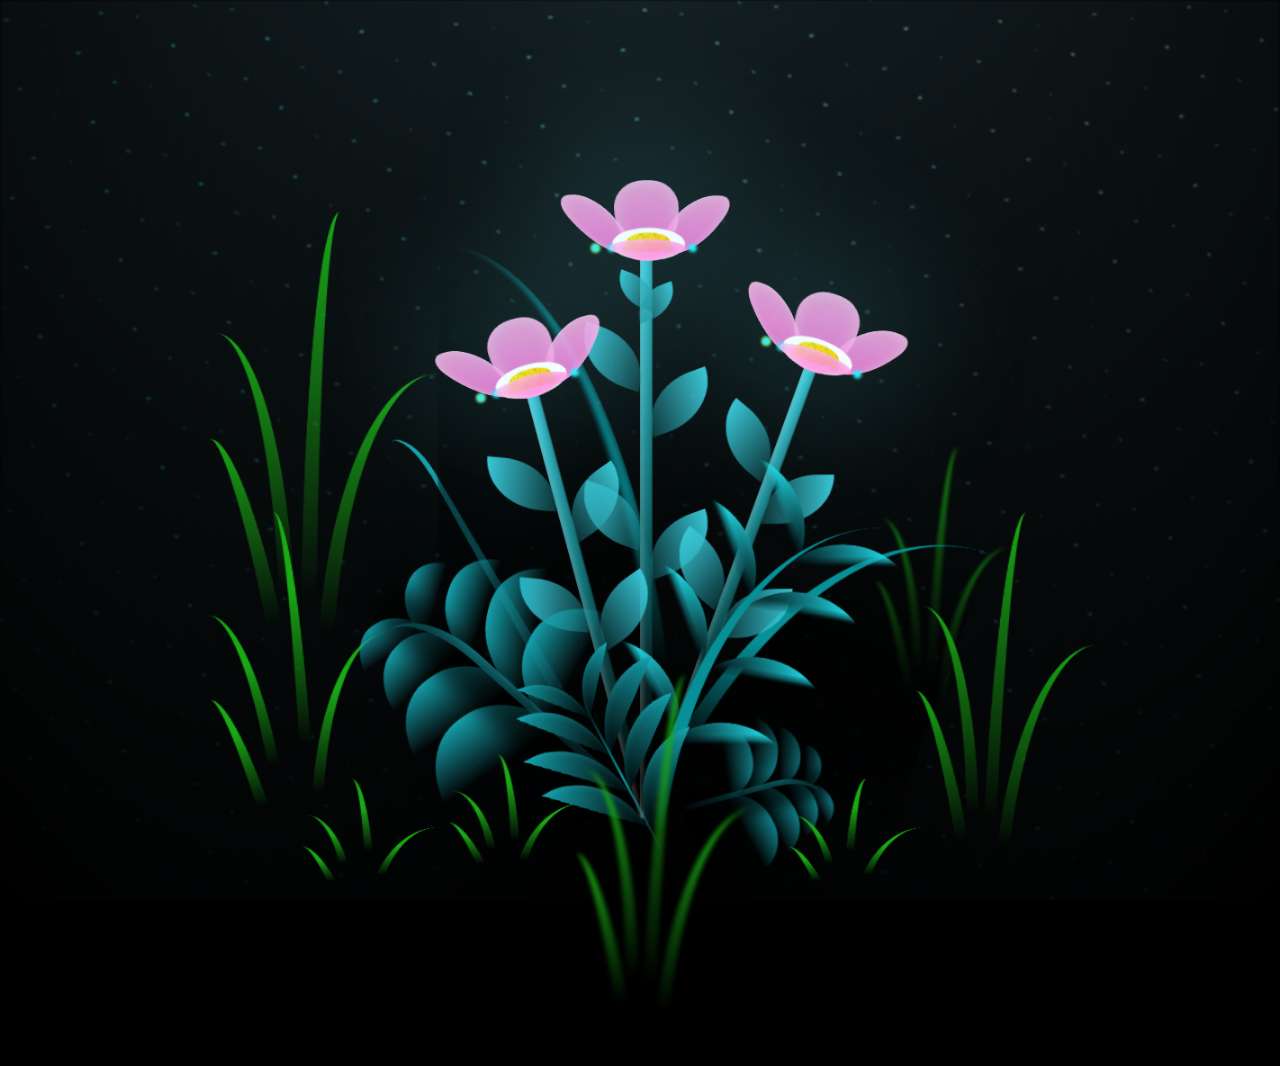
<file: main/index.html>
<!DOCTYPE html>
<html lang="en">

<head>
  <meta charset="UTF-8">
  <meta http-equiv="X-UA-Compatible" content="IE=edge">
  <meta name="viewport" content="width=device-width, initial-scale=1.0">
  <link rel="stylesheet" href="style.css">
  <title>Blossoming Flowers at Magical Night</title>
</head>

<body class="not-loaded">
  <div class="night"></div>
  <div class="flowers">
    <div class="flower flower--1">
      <div class="flower__leafs flower__leafs--1">
        <div class="flower__leaf flower__leaf--1"></div>
        <div class="flower__leaf flower__leaf--2"></div>
        <div class="flower__leaf flower__leaf--3"></div>
        <div class="flower__leaf flower__leaf--4"></div>
        <div class="flower__white-circle"></div>

        <div class="flower__light flower__light--1"></div>
        <div class="flower__light flower__light--2"></div>
        <div class="flower__light flower__light--3"></div>
        <div class="flower__light flower__light--4"></div>
        <div class="flower__light flower__light--5"></div>
        <div class="flower__light flower__light--6"></div>
        <div class="flower__light flower__light--7"></div>
        <div class="flower__light flower__light--8"></div>

      </div>
      <div class="flower__line">
        <div class="flower__line__leaf flower__line__leaf--1"></div>
        <div class="flower__line__leaf flower__line__leaf--2"></div>
        <div class="flower__line__leaf flower__line__leaf--3"></div>
        <div class="flower__line__leaf flower__line__leaf--4"></div>
        <div class="flower__line__leaf flower__line__leaf--5"></div>
        <div class="flower__line__leaf flower__line__leaf--6"></div>
      </div>
    </div>

    <div class="flower flower--2">
      <div class="flower__leafs flower__leafs--2">
        <div class="flower__leaf flower__leaf--1"></div>
        <div class="flower__leaf flower__leaf--2"></div>
        <div class="flower__leaf flower__leaf--3"></div>
        <div class="flower__leaf flower__leaf--4"></div>
        <div class="flower__white-circle"></div>

        <div class="flower__light flower__light--1"></div>
        <div class="flower__light flower__light--2"></div>
        <div class="flower__light flower__light--3"></div>
        <div class="flower__light flower__light--4"></div>
        <div class="flower__light flower__light--5"></div>
        <div class="flower__light flower__light--6"></div>
        <div class="flower__light flower__light--7"></div>
        <div class="flower__light flower__light--8"></div>

      </div>
      <div class="flower__line">
        <div class="flower__line__leaf flower__line__leaf--1"></div>
        <div class="flower__line__leaf flower__line__leaf--2"></div>
        <div class="flower__line__leaf flower__line__leaf--3"></div>
        <div class="flower__line__leaf flower__line__leaf--4"></div>
      </div>
    </div>

    <div class="flower flower--3">
      <div class="flower__leafs flower__leafs--3">
        <div class="flower__leaf flower__leaf--1"></div>
        <div class="flower__leaf flower__leaf--2"></div>
        <div class="flower__leaf flower__leaf--3"></div>
        <div class="flower__leaf flower__leaf--4"></div>
        <div class="flower__white-circle"></div>

        <div class="flower__light flower__light--1"></div>
        <div class="flower__light flower__light--2"></div>
        <div class="flower__light flower__light--3"></div>
        <div class="flower__light flower__light--4"></div>
        <div class="flower__light flower__light--5"></div>
        <div class="flower__light flower__light--6"></div>
        <div class="flower__light flower__light--7"></div>
        <div class="flower__light flower__light--8"></div>

      </div>
      <div class="flower__line">
        <div class="flower__line__leaf flower__line__leaf--1"></div>
        <div class="flower__line__leaf flower__line__leaf--2"></div>
        <div class="flower__line__leaf flower__line__leaf--3"></div>
        <div class="flower__line__leaf flower__line__leaf--4"></div>
      </div>
    </div>

    <div class="grow-ans" style="--d:1.2s">
      <div class="flower__g-long">
        <div class="flower__g-long__top"></div>
        <div class="flower__g-long__bottom"></div>
      </div>
    </div>

    <div class="growing-grass">
      <div class="flower__grass flower__grass--1">
        <div class="flower__grass--top"></div>
        <div class="flower__grass--bottom"></div>
        <div class="flower__grass__leaf flower__grass__leaf--1"></div>
        <div class="flower__grass__leaf flower__grass__leaf--2"></div>
        <div class="flower__grass__leaf flower__grass__leaf--3"></div>
        <div class="flower__grass__leaf flower__grass__leaf--4"></div>
        <div class="flower__grass__leaf flower__grass__leaf--5"></div>
        <div class="flower__grass__leaf flower__grass__leaf--6"></div>
        <div class="flower__grass__leaf flower__grass__leaf--7"></div>
        <div class="flower__grass__leaf flower__grass__leaf--8"></div>
        <div class="flower__grass__overlay"></div>
      </div>
    </div>

    <div class="growing-grass">
      <div class="flower__grass flower__grass--2">
        <div class="flower__grass--top"></div>
        <div class="flower__grass--bottom"></div>
        <div class="flower__grass__leaf flower__grass__leaf--1"></div>
        <div class="flower__grass__leaf flower__grass__leaf--2"></div>
        <div class="flower__grass__leaf flower__grass__leaf--3"></div>
        <div class="flower__grass__leaf flower__grass__leaf--4"></div>
        <div class="flower__grass__leaf flower__grass__leaf--5"></div>
        <div class="flower__grass__leaf flower__grass__leaf--6"></div>
        <div class="flower__grass__leaf flower__grass__leaf--7"></div>
        <div class="flower__grass__leaf flower__grass__leaf--8"></div>
        <div class="flower__grass__overlay"></div>
      </div>
    </div>

    <div class="grow-ans" style="--d:2.4s">
      <div class="flower__g-right flower__g-right--1">
        <div class="leaf"></div>
      </div>
    </div>

    <div class="grow-ans" style="--d:2.8s">
      <div class="flower__g-right flower__g-right--2">
        <div class="leaf"></div>
      </div>
    </div>

    <div class="grow-ans" style="--d:2.8s">
      <div class="flower__g-front">
        <div class="flower__g-front__leaf-wrapper flower__g-front__leaf-wrapper--1">
          <div class="flower__g-front__leaf"></div>
        </div>
        <div class="flower__g-front__leaf-wrapper flower__g-front__leaf-wrapper--2">
          <div class="flower__g-front__leaf"></div>
        </div>
        <div class="flower__g-front__leaf-wrapper flower__g-front__leaf-wrapper--3">
          <div class="flower__g-front__leaf"></div>
        </div>
        <div class="flower__g-front__leaf-wrapper flower__g-front__leaf-wrapper--4">
          <div class="flower__g-front__leaf"></div>
        </div>
        <div class="flower__g-front__leaf-wrapper flower__g-front__leaf-wrapper--5">
          <div class="flower__g-front__leaf"></div>
        </div>
        <div class="flower__g-front__leaf-wrapper flower__g-front__leaf-wrapper--6">
          <div class="flower__g-front__leaf"></div>
        </div>
        <div class="flower__g-front__leaf-wrapper flower__g-front__leaf-wrapper--7">
          <div class="flower__g-front__leaf"></div>
        </div>
        <div class="flower__g-front__leaf-wrapper flower__g-front__leaf-wrapper--8">
          <div class="flower__g-front__leaf"></div>
        </div>
        <div class="flower__g-front__line"></div>
      </div>
    </div>

    <div class="grow-ans" style="--d:3.2s">
      <div class="flower__g-fr">
        <div class="leaf"></div>
        <div class="flower__g-fr__leaf flower__g-fr__leaf--1"></div>
        <div class="flower__g-fr__leaf flower__g-fr__leaf--2"></div>
        <div class="flower__g-fr__leaf flower__g-fr__leaf--3"></div>
        <div class="flower__g-fr__leaf flower__g-fr__leaf--4"></div>
        <div class="flower__g-fr__leaf flower__g-fr__leaf--5"></div>
        <div class="flower__g-fr__leaf flower__g-fr__leaf--6"></div>
        <div class="flower__g-fr__leaf flower__g-fr__leaf--7"></div>
        <div class="flower__g-fr__leaf flower__g-fr__leaf--8"></div>
      </div>
    </div>

    <div class="long-g long-g--0">
      <div class="grow-ans" style="--d:3s">
        <div class="leaf leaf--0"></div>
      </div>
      <div class="grow-ans" style="--d:2.2s">
        <div class="leaf leaf--1"></div>
      </div>
      <div class="grow-ans" style="--d:3.4s">
        <div class="leaf leaf--2"></div>
      </div>
      <div class="grow-ans" style="--d:3.6s">
        <div class="leaf leaf--3"></div>
      </div>
    </div>

    <div class="long-g long-g--1">
      <div class="grow-ans" style="--d:3.6s">
        <div class="leaf leaf--0"></div>
      </div>
      <div class="grow-ans" style="--d:3.8s">
        <div class="leaf leaf--1"></div>
      </div>
      <div class="grow-ans" style="--d:4s">
        <div class="leaf leaf--2"></div>
      </div>
      <div class="grow-ans" style="--d:4.2s">
        <div class="leaf leaf--3"></div>
      </div>
    </div>

    <div class="long-g long-g--2">
      <div class="grow-ans" style="--d:4s">
        <div class="leaf leaf--0"></div>
      </div>
      <div class="grow-ans" style="--d:4.2s">
        <div class="leaf leaf--1"></div>
      </div>
      <div class="grow-ans" style="--d:4.4s">
        <div class="leaf leaf--2"></div>
      </div>
      <div class="grow-ans" style="--d:4.6s">
        <div class="leaf leaf--3"></div>
      </div>
    </div>

    <div class="long-g long-g--3">
      <div class="grow-ans" style="--d:4s">
        <div class="leaf leaf--0"></div>
      </div>
      <div class="grow-ans" style="--d:4.2s">
        <div class="leaf leaf--1"></div>
      </div>
      <div class="grow-ans" style="--d:3s">
        <div class="leaf leaf--2"></div>
      </div>
      <div class="grow-ans" style="--d:3.6s">
        <div class="leaf leaf--3"></div>
      </div>
    </div>

    <div class="long-g long-g--4">
      <div class="grow-ans" style="--d:4s">
        <div class="leaf leaf--0"></div>
      </div>
      <div class="grow-ans" style="--d:4.2s">
        <div class="leaf leaf--1"></div>
      </div>
      <div class="grow-ans" style="--d:3s">
        <div class="leaf leaf--2"></div>
      </div>
      <div class="grow-ans" style="--d:3.6s">
        <div class="leaf leaf--3"></div>
      </div>
    </div>

    <div class="long-g long-g--5">
      <div class="grow-ans" style="--d:4s">
        <div class="leaf leaf--0"></div>
      </div>
      <div class="grow-ans" style="--d:4.2s">
        <div class="leaf leaf--1"></div>
      </div>
      <div class="grow-ans" style="--d:3s">
        <div class="leaf leaf--2"></div>
      </div>
      <div class="grow-ans" style="--d:3.6s">
        <div class="leaf leaf--3"></div>
      </div>
    </div>

    <div class="long-g long-g--6">
      <div class="grow-ans" style="--d:4.2s">
        <div class="leaf leaf--0"></div>
      </div>
      <div class="grow-ans" style="--d:4.4s">
        <div class="leaf leaf--1"></div>
      </div>
      <div class="grow-ans" style="--d:4.6s">
        <div class="leaf leaf--2"></div>
      </div>
      <div class="grow-ans" style="--d:4.8s">
        <div class="leaf leaf--3"></div>
      </div>
    </div>

    <div class="long-g long-g--7">
      <div class="grow-ans" style="--d:3s">
        <div class="leaf leaf--0"></div>
      </div>
      <div class="grow-ans" style="--d:3.2s">
        <div class="leaf leaf--1"></div>
      </div>
      <div class="grow-ans" style="--d:3.5s">
        <div class="leaf leaf--2"></div>
      </div>
      <div class="grow-ans" style="--d:3.6s">
        <div class="leaf leaf--3"></div>
      </div>
    </div>
  </div>
</body>

</html>
<script src="main.js"></script>
</file>
<file: main/style.css>
*,
*::after,
*::before {
  padding: 0;
  margin: 0;
  box-sizing: border-box;
}

:root {
  --dark-color: #000;
}

body {
  display: flex;
  align-items: flex-end;
  justify-content: center;
  min-height: 100vh;
  background-color: var(--dark-color);
  overflow: hidden;
  perspective: 1000px;
}

.night {
  position: fixed;
  left: 50%;
  top: 0;
  transform: translateX(-50%);
  width: 100%;
  height: 100%;
  filter: blur(0.1vmin);
  background-image: radial-gradient(ellipse at top, transparent 0%, var(--dark-color)), radial-gradient(ellipse at bottom, var(--dark-color), rgba(145, 233, 255, 0.2)), repeating-linear-gradient(220deg, rgb(0, 0, 0) 0px, rgb(0, 0, 0) 19px, transparent 19px, transparent 22px), repeating-linear-gradient(189deg, rgb(0, 0, 0) 0px, rgb(0, 0, 0) 19px, transparent 19px, transparent 22px), repeating-linear-gradient(148deg, rgb(0, 0, 0) 0px, rgb(0, 0, 0) 19px, transparent 19px, transparent 22px), linear-gradient(90deg, rgb(0, 255, 250), rgb(240, 240, 240));
}

.flowers {
  position: relative;
  transform: scale(0.9);
}

.flower {
  position: absolute;
  bottom: 10vmin;
  transform-origin: bottom center;
  z-index: 10;
  --fl-speed: 0.8s;
}
.flower--1 {
  animation: moving-flower-1 4s linear infinite;
}
.flower--1 .flower__line {
  height: 70vmin;
  animation-delay: 0.3s;
}
.flower--1 .flower__line__leaf--1 {
  animation: blooming-leaf-right var(--fl-speed) 1.6s backwards;
}
.flower--1 .flower__line__leaf--2 {
  animation: blooming-leaf-right var(--fl-speed) 1.4s backwards;
}
.flower--1 .flower__line__leaf--3 {
  animation: blooming-leaf-left var(--fl-speed) 1.2s backwards;
}
.flower--1 .flower__line__leaf--4 {
  animation: blooming-leaf-left var(--fl-speed) 1s backwards;
}
.flower--1 .flower__line__leaf--5 {
  animation: blooming-leaf-right var(--fl-speed) 1.8s backwards;
}
.flower--1 .flower__line__leaf--6 {
  animation: blooming-leaf-left var(--fl-speed) 2s backwards;
}
.flower--2 {
  left: 50%;
  transform: rotate(20deg);
  animation: moving-flower-2 4s linear infinite;
}
.flower--2 .flower__line {
  height: 60vmin;
  animation-delay: 0.6s;
}
.flower--2 .flower__line__leaf--1 {
  animation: blooming-leaf-right var(--fl-speed) 1.9s backwards;
}
.flower--2 .flower__line__leaf--2 {
  animation: blooming-leaf-right var(--fl-speed) 1.7s backwards;
}
.flower--2 .flower__line__leaf--3 {
  animation: blooming-leaf-left var(--fl-speed) 1.5s backwards;
}
.flower--2 .flower__line__leaf--4 {
  animation: blooming-leaf-left var(--fl-speed) 1.3s backwards;
}
.flower--3 {
  left: 50%;
  transform: rotate(-15deg);
  animation: moving-flower-3 4s linear infinite;
}
.flower--3 .flower__line {
  animation-delay: 0.9s;
}
.flower--3 .flower__line__leaf--1 {
  animation: blooming-leaf-right var(--fl-speed) 2.5s backwards;
}
.flower--3 .flower__line__leaf--2 {
  animation: blooming-leaf-right var(--fl-speed) 2.3s backwards;
}
.flower--3 .flower__line__leaf--3 {
  animation: blooming-leaf-left var(--fl-speed) 2.1s backwards;
}
.flower--3 .flower__line__leaf--4 {
  animation: blooming-leaf-left var(--fl-speed) 1.9s backwards;
}
.flower__leafs {
  position: relative;
  animation: blooming-flower 2s backwards;
}
.flower__leafs--1 {
  animation-delay: 1.1s;
}
.flower__leafs--2 {
  animation-delay: 1.4s;
}
.flower__leafs--3 {
  animation-delay: 1.7s;
}
.flower__leafs::after {
  content: "";
  position: absolute;
  left: 0;
  top: 0;
  transform: translate(-50%, -100%);
  width: 8vmin;
  height: 8vmin;
  background-color: #6bf0ff;
  filter: blur(10vmin);
}
.flower__leaf {
  position: absolute;
  bottom: 0;
  left: 50%;
  width: 8vmin;
  height: 11vmin;
  border-radius: 51% 49% 47% 53%/44% 45% 55% 69%;
  background-color: #a7ffee;
  background-image: linear-gradient(to top, #ff78dd, #faace6);
  transform-origin: bottom center;
  opacity: 0.9;
  box-shadow: inset 0 0 2vmin rgba(255, 255, 255, 0.5);
}
.flower__leaf--1 {
  transform: translate(-10%, 1%) rotateY(40deg) rotateX(-50deg);
}
.flower__leaf--2 {
  transform: translate(-50%, -4%) rotateX(40deg);
}
.flower__leaf--3 {
  transform: translate(-90%, 0%) rotateY(45deg) rotateX(50deg);
}
.flower__leaf--4 {
  width: 8vmin;
  height: 8vmin;
  transform-origin: bottom left;
  border-radius: 4vmin 10vmin 4vmin 4vmin;
  transform: translate(0%, 18%) rotateX(70deg) rotate(-43deg);
  background-image: linear-gradient(to top, #ff78dd, #faace6);
  z-index: 1;
  opacity: 0.8;
}
.flower__white-circle {
  position: absolute;
  left: -3.5vmin;
  top: -3vmin;
  width: 9vmin;
  height: 4vmin;
  border-radius: 50%;
  background-color: #fff;
}
.flower__white-circle::after {
  content: "";
  position: absolute;
  left: 50%;
  top: 45%;
  transform: translate(-50%, -50%);
  width: 60%;
  height: 60%;
  border-radius: inherit;
  background-image: repeating-linear-gradient(135deg, rgba(0, 0, 0, 0.03) 0px, rgba(0, 0, 0, 0.03) 1px, transparent 1px, transparent 12px), repeating-linear-gradient(45deg, rgba(0, 0, 0, 0.03) 0px, rgba(0, 0, 0, 0.03) 1px, transparent 1px, transparent 12px), repeating-linear-gradient(67.5deg, rgba(0, 0, 0, 0.03) 0px, rgba(0, 0, 0, 0.03) 1px, transparent 1px, transparent 12px), repeating-linear-gradient(135deg, rgba(0, 0, 0, 0.03) 0px, rgba(0, 0, 0, 0.03) 1px, transparent 1px, transparent 12px), repeating-linear-gradient(45deg, rgba(0, 0, 0, 0.03) 0px, rgba(0, 0, 0, 0.03) 1px, transparent 1px, transparent 12px), repeating-linear-gradient(112.5deg, rgba(0, 0, 0, 0.03) 0px, rgba(0, 0, 0, 0.03) 1px, transparent 1px, transparent 12px), repeating-linear-gradient(112.5deg, rgba(0, 0, 0, 0.03) 0px, rgba(0, 0, 0, 0.03) 1px, transparent 1px, transparent 12px), repeating-linear-gradient(45deg, rgba(0, 0, 0, 0.03) 0px, rgba(0, 0, 0, 0.03) 1px, transparent 1px, transparent 12px), repeating-linear-gradient(22.5deg, rgba(0, 0, 0, 0.03) 0px, rgba(0, 0, 0, 0.03) 1px, transparent 1px, transparent 12px), repeating-linear-gradient(45deg, rgba(0, 0, 0, 0.03) 0px, rgba(0, 0, 0, 0.03) 1px, transparent 1px, transparent 12px), repeating-linear-gradient(22.5deg, rgba(0, 0, 0, 0.03) 0px, rgba(0, 0, 0, 0.03) 1px, transparent 1px, transparent 12px), repeating-linear-gradient(135deg, rgba(0, 0, 0, 0.03) 0px, rgba(0, 0, 0, 0.03) 1px, transparent 1px, transparent 12px), repeating-linear-gradient(157.5deg, rgba(0, 0, 0, 0.03) 0px, rgba(0, 0, 0, 0.03) 1px, transparent 1px, transparent 12px), repeating-linear-gradient(67.5deg, rgba(0, 0, 0, 0.03) 0px, rgba(0, 0, 0, 0.03) 1px, transparent 1px, transparent 12px), repeating-linear-gradient(67.5deg, rgba(0, 0, 0, 0.03) 0px, rgba(0, 0, 0, 0.03) 1px, transparent 1px, transparent 12px), linear-gradient(90deg, rgb(255, 235, 18), rgb(255, 206, 0));
}
.flower__line {
  height: 55vmin;
  width: 1.5vmin;
  background-image: linear-gradient(to left, rgba(0, 0, 0, 0.2), transparent, rgba(255, 255, 255, 0.2)), linear-gradient(to top, transparent 10%, #14757a, #39c6d6);
  box-shadow: inset 0 0 2px rgba(0, 0, 0, 0.5);
  animation: grow-flower-tree 4s backwards;
}
.flower__line__leaf {
  --w: 7vmin;
  --h: calc(var(--w) + 2vmin);
  position: absolute;
  top: 20%;
  left: 90%;
  width: var(--w);
  height: var(--h);
  border-top-right-radius: var(--h);
  border-bottom-left-radius: var(--h);
  background-image: linear-gradient(to top, rgba(20, 117, 122, 0.4), #39c6d6);
}
.flower__line__leaf--1 {
  transform: rotate(70deg) rotateY(30deg);
}
.flower__line__leaf--2 {
  top: 45%;
  transform: rotate(70deg) rotateY(30deg);
}
.flower__line__leaf--3, .flower__line__leaf--4, .flower__line__leaf--6 {
  border-top-right-radius: 0;
  border-bottom-left-radius: 0;
  border-top-left-radius: var(--h);
  border-bottom-right-radius: var(--h);
  left: -460%;
  top: 12%;
  transform: rotate(-70deg) rotateY(30deg);
}
.flower__line__leaf--4 {
  top: 40%;
}
.flower__line__leaf--5 {
  top: 0;
  transform-origin: left;
  transform: rotate(70deg) rotateY(30deg) scale(0.6);
}
.flower__line__leaf--6 {
  top: -2%;
  left: -450%;
  transform-origin: right;
  transform: rotate(-70deg) rotateY(30deg) scale(0.6);
}
.flower__light {
  position: absolute;
  bottom: 0vmin;
  width: 1vmin;
  height: 1vmin;
  background-color: rgb(255, 251, 0);
  border-radius: 50%;
  filter: blur(0.2vmin);
  animation: light-ans 4s linear infinite backwards;
}
.flower__light:nth-child(odd) {
  background-color: #23f0ff;
}
.flower__light--1 {
  left: -2vmin;
  animation-delay: 1s;
}
.flower__light--2 {
  left: 3vmin;
  animation-delay: 0.5s;
}
.flower__light--3 {
  left: -6vmin;
  animation-delay: 0.3s;
}
.flower__light--4 {
  left: 6vmin;
  animation-delay: 0.9s;
}
.flower__light--5 {
  left: -1vmin;
  animation-delay: 1.5s;
}
.flower__light--6 {
  left: -4vmin;
  animation-delay: 3s;
}
.flower__light--7 {
  left: 3vmin;
  animation-delay: 2s;
}
.flower__light--8 {
  left: -6vmin;
  animation-delay: 3.5s;
}
.flower__grass {
  --c: #159faa;
  --line-w: 1.5vmin;
  position: absolute;
  bottom: 12vmin;
  left: -7vmin;
  display: flex;
  flex-direction: column;
  align-items: flex-end;
  z-index: 20;
  transform-origin: bottom center;
  transform: rotate(-48deg) rotateY(40deg);
}
.flower__grass--1 {
  animation: moving-grass 2s linear infinite;
}
.flower__grass--2 {
  left: 2vmin;
  bottom: 10vmin;
  transform: scale(0.5) rotate(75deg) rotateX(10deg) rotateY(-200deg);
  opacity: 0.8;
  z-index: 0;
  animation: moving-grass--2 1.5s linear infinite;
}
.flower__grass--top {
  width: 7vmin;
  height: 10vmin;
  border-top-right-radius: 100%;
  border-right: var(--line-w) solid var(--c);
  transform-origin: bottom center;
  transform: rotate(-2deg);
}
.flower__grass--bottom {
  margin-top: -2px;
  width: var(--line-w);
  height: 25vmin;
  background-image: linear-gradient(to top, transparent, var(--c));
}
.flower__grass__leaf {
  --size: 10vmin;
  position: absolute;
  width: calc(var(--size) * 2.1);
  height: var(--size);
  border-top-left-radius: var(--size);
  border-top-right-radius: var(--size);
  background-image: linear-gradient(to top, transparent, transparent 30%, var(--c));
  z-index: 100;
}
.flower__grass__leaf--1 {
  top: -6%;
  left: 30%;
  --size: 6vmin;
  transform: rotate(-20deg);
  animation: growing-grass-ans--1 2s 2.6s backwards;
}
@keyframes growing-grass-ans--1 {
  0% {
    transform-origin: bottom left;
    transform: rotate(-20deg) scale(0);
  }
}
.flower__grass__leaf--2 {
  top: -5%;
  left: -110%;
  --size: 6vmin;
  transform: rotate(10deg);
  animation: growing-grass-ans--2 2s 2.4s linear backwards;
}
@keyframes growing-grass-ans--2 {
  0% {
    transform-origin: bottom right;
    transform: rotate(10deg) scale(0);
  }
}
.flower__grass__leaf--3 {
  top: 5%;
  left: 60%;
  --size: 8vmin;
  transform: rotate(-18deg) rotateX(-20deg);
  animation: growing-grass-ans--3 2s 2.2s linear backwards;
}
@keyframes growing-grass-ans--3 {
  0% {
    transform-origin: bottom left;
    transform: rotate(-18deg) rotateX(-20deg) scale(0);
  }
}
.flower__grass__leaf--4 {
  top: 6%;
  left: -135%;
  --size: 8vmin;
  transform: rotate(2deg);
  animation: growing-grass-ans--4 2s 2s linear backwards;
}
@keyframes growing-grass-ans--4 {
  0% {
    transform-origin: bottom right;
    transform: rotate(2deg) scale(0);
  }
}
.flower__grass__leaf--5 {
  top: 20%;
  left: 60%;
  --size: 10vmin;
  transform: rotate(-24deg) rotateX(-20deg);
  animation: growing-grass-ans--5 2s 1.8s linear backwards;
}
@keyframes growing-grass-ans--5 {
  0% {
    transform-origin: bottom left;
    transform: rotate(-24deg) rotateX(-20deg) scale(0);
  }
}
.flower__grass__leaf--6 {
  top: 22%;
  left: -180%;
  --size: 10vmin;
  transform: rotate(10deg);
  animation: growing-grass-ans--6 2s 1.6s linear backwards;
}
@keyframes growing-grass-ans--6 {
  0% {
    transform-origin: bottom right;
    transform: rotate(10deg) scale(0);
  }
}
.flower__grass__leaf--7 {
  top: 39%;
  left: 70%;
  --size: 10vmin;
  transform: rotate(-10deg);
  animation: growing-grass-ans--7 2s 1.4s linear backwards;
}
@keyframes growing-grass-ans--7 {
  0% {
    transform-origin: bottom left;
    transform: rotate(-10deg) scale(0);
  }
}
.flower__grass__leaf--8 {
  top: 40%;
  left: -215%;
  --size: 11vmin;
  transform: rotate(10deg);
  animation: growing-grass-ans--8 2s 1.2s linear backwards;
}
@keyframes growing-grass-ans--8 {
  0% {
    transform-origin: bottom right;
    transform: rotate(10deg) scale(0);
  }
}
.flower__grass__overlay {
  position: absolute;
  top: -10%;
  right: 0%;
  width: 100%;
  height: 100%;
  background-color: rgba(0, 0, 0, 0.6);
  filter: blur(1.5vmin);
  z-index: 100;
}
.flower__g-long {
  --w: 2vmin;
  --h: 6vmin;
  --c: #159faa;
  position: absolute;
  bottom: 10vmin;
  left: -3vmin;
  transform-origin: bottom center;
  transform: rotate(-30deg) rotateY(-20deg);
  display: flex;
  flex-direction: column;
  align-items: flex-end;
  animation: flower-g-long-ans 3s linear infinite;
}
@keyframes flower-g-long-ans {
  0%, 100% {
    transform: rotate(-30deg) rotateY(-20deg);
  }
  50% {
    transform: rotate(-32deg) rotateY(-20deg);
  }
}
.flower__g-long__top {
  top: calc(var(--h) * -1);
  width: calc(var(--w) + 1vmin);
  height: var(--h);
  border-top-right-radius: 100%;
  border-right: 0.7vmin solid var(--c);
  transform: translate(-0.7vmin, 1vmin);
}
.flower__g-long__bottom {
  width: var(--w);
  height: 50vmin;
  transform-origin: bottom center;
  background-image: linear-gradient(to top, transparent 30%, var(--c));
  box-shadow: inset 0 0 2px rgba(0, 0, 0, 0.5);
  -webkit-clip-path: polygon(35% 0, 65% 1%, 100% 100%, 0% 100%);
          clip-path: polygon(35% 0, 65% 1%, 100% 100%, 0% 100%);
}
.flower__g-right {
  position: absolute;
  bottom: 6vmin;
  left: -2vmin;
  transform-origin: bottom left;
  transform: rotate(20deg);
}
.flower__g-right .leaf {
  width: 30vmin;
  height: 50vmin;
  border-top-left-radius: 100%;
  border-left: 2vmin solid #079097;
  background-image: linear-gradient(to bottom, transparent, var(--dark-color) 60%);
  -webkit-mask-image: linear-gradient(to top, transparent 30%, #079097 60%);
}
.flower__g-right--1 {
  animation: flower-g-right-ans 2.5s linear infinite;
}
.flower__g-right--2 {
  left: 5vmin;
  transform: rotateY(-180deg);
  animation: flower-g-right-ans--2 3s linear infinite;
}
.flower__g-right--2 .leaf {
  height: 75vmin;
  filter: blur(0.3vmin);
  opacity: 0.8;
}
@keyframes flower-g-right-ans {
  0%, 100% {
    transform: rotate(20deg);
  }
  50% {
    transform: rotate(24deg) rotateX(-20deg);
  }
}
@keyframes flower-g-right-ans--2 {
  0%, 100% {
    transform: rotateY(-180deg) rotate(0deg) rotateX(-20deg);
  }
  50% {
    transform: rotateY(-180deg) rotate(6deg) rotateX(-20deg);
  }
}
.flower__g-front {
  position: absolute;
  bottom: 6vmin;
  left: 2.5vmin;
  z-index: 100;
  transform-origin: bottom center;
  transform: rotate(-28deg) rotateY(30deg) scale(1.04);
  animation: flower__g-front-ans 2s linear infinite;
}
@keyframes flower__g-front-ans {
  0%, 100% {
    transform: rotate(-28deg) rotateY(30deg) scale(1.04);
  }
  50% {
    transform: rotate(-35deg) rotateY(40deg) scale(1.04);
  }
}
.flower__g-front__line {
  width: 0.3vmin;
  height: 20vmin;
  background-image: linear-gradient(to top, transparent, #079097, transparent 100%);
  position: relative;
}
.flower__g-front__leaf-wrapper {
  position: absolute;
  top: 0;
  left: 0;
  transform-origin: bottom left;
  transform: rotate(10deg);
}
.flower__g-front__leaf-wrapper:nth-child(even) {
  left: 0vmin;
  transform: rotateY(-180deg) rotate(5deg);
  animation: flower__g-front__leaf-left-ans 1s ease-in backwards;
}
.flower__g-front__leaf-wrapper:nth-child(odd) {
  animation: flower__g-front__leaf-ans 1s ease-in backwards;
}
.flower__g-front__leaf-wrapper--1 {
  top: -8vmin;
  transform: scale(0.7);
  animation: flower__g-front__leaf-ans 1s 5.5s ease-in backwards !important;
}
.flower__g-front__leaf-wrapper--2 {
  top: -8vmin;
  transform: rotateY(-180deg) scale(0.7) !important;
  animation: flower__g-front__leaf-left-ans-2 1s 4.6s ease-in backwards !important;
}
.flower__g-front__leaf-wrapper--3 {
  top: -3vmin;
  animation: flower__g-front__leaf-ans 1s 4.6s ease-in backwards;
}
.flower__g-front__leaf-wrapper--4 {
  top: -3vmin;
  transform: rotateY(-180deg) scale(0.9) !important;
  animation: flower__g-front__leaf-left-ans-2 1s 4.6s ease-in backwards !important;
}
@keyframes flower__g-front__leaf-left-ans-2 {
  0% {
    transform: rotateY(-180deg) scale(0);
  }
}
.flower__g-front__leaf-wrapper--5, .flower__g-front__leaf-wrapper--6 {
  top: 2vmin;
}
.flower__g-front__leaf-wrapper--7, .flower__g-front__leaf-wrapper--8 {
  top: 6.5vmin;
}
.flower__g-front__leaf-wrapper--2 {
  animation-delay: 5.2s !important;
}
.flower__g-front__leaf-wrapper--3 {
  animation-delay: 4.9s !important;
}
.flower__g-front__leaf-wrapper--5 {
  animation-delay: 4.3s !important;
}
.flower__g-front__leaf-wrapper--6 {
  animation-delay: 4.1s !important;
}
.flower__g-front__leaf-wrapper--7 {
  animation-delay: 3.8s !important;
}
.flower__g-front__leaf-wrapper--8 {
  animation-delay: 3.5s !important;
}
@keyframes flower__g-front__leaf-ans {
  0% {
    transform: rotate(10deg) scale(0);
  }
}
@keyframes flower__g-front__leaf-left-ans {
  0% {
    transform: rotateY(-180deg) rotate(5deg) scale(0);
  }
}
.flower__g-front__leaf {
  width: 10vmin;
  height: 10vmin;
  border-radius: 100% 0% 0% 100%/100% 100% 0% 0%;
  box-shadow: inset 0 2px 1vmin hsla(184, 97%, 58%, 0.2);
  background-image: linear-gradient(to bottom left, transparent, var(--dark-color)), linear-gradient(to bottom right, #159faa 50%, transparent 50%, transparent);
  -webkit-mask-image: linear-gradient(to bottom right, #159faa 50%, transparent 50%, transparent);
  mask-image: linear-gradient(to bottom right, #159faa 50%, transparent 50%, transparent);
}
.flower__g-fr {
  position: absolute;
  bottom: -4vmin;
  left: vmin;
  transform-origin: bottom left;
  z-index: 10;
  animation: flower__g-fr-ans 2s linear infinite;
}
@keyframes flower__g-fr-ans {
  0%, 100% {
    transform: rotate(2deg);
  }
  50% {
    transform: rotate(4deg);
  }
}
.flower__g-fr .leaf {
  width: 30vmin;
  height: 50vmin;
  border-top-left-radius: 100%;
  border-left: 2vmin solid #079097;
  -webkit-mask-image: linear-gradient(to top, transparent 25%, #079097 50%);
  position: relative;
  z-index: 1;
}
.flower__g-fr__leaf {
  position: absolute;
  top: 0;
  left: 0;
  width: 10vmin;
  height: 10vmin;
  border-radius: 100% 0% 0% 100%/100% 100% 0% 0%;
  box-shadow: inset 0 2px 1vmin hsla(184, 97%, 58%, 0.2);
  background-image: linear-gradient(to bottom left, transparent, var(--dark-color) 98%), linear-gradient(to bottom right, #23f0ff 45%, transparent 50%, transparent);
  -webkit-mask-image: linear-gradient(135deg, #159faa 40%, transparent 50%, transparent);
}
.flower__g-fr__leaf--1 {
  left: 20vmin;
  transform: rotate(45deg);
  animation: flower__g-fr-leaft-ans-1 0.5s 5.2s linear backwards;
}
@keyframes flower__g-fr-leaft-ans-1 {
  0% {
    transform-origin: left;
    transform: rotate(45deg) scale(0);
  }
}
.flower__g-fr__leaf--2 {
  left: 12vmin;
  top: -7vmin;
  transform: rotate(25deg) rotateY(-180deg);
  animation: flower__g-fr-leaft-ans-6 0.5s 5s linear backwards;
}
.flower__g-fr__leaf--3 {
  left: 15vmin;
  top: 6vmin;
  transform: rotate(55deg);
  animation: flower__g-fr-leaft-ans-5 0.5s 4.8s linear backwards;
}
.flower__g-fr__leaf--4 {
  left: 6vmin;
  top: -2vmin;
  transform: rotate(25deg) rotateY(-180deg);
  animation: flower__g-fr-leaft-ans-6 0.5s 4.6s linear backwards;
}
.flower__g-fr__leaf--5 {
  left: 10vmin;
  top: 14vmin;
  transform: rotate(55deg);
  animation: flower__g-fr-leaft-ans-5 0.5s 4.4s linear backwards;
}
@keyframes flower__g-fr-leaft-ans-5 {
  0% {
    transform-origin: left;
    transform: rotate(55deg) scale(0);
  }
}
.flower__g-fr__leaf--6 {
  left: 0vmin;
  top: 6vmin;
  transform: rotate(25deg) rotateY(-180deg);
  animation: flower__g-fr-leaft-ans-6 0.5s 4.2s linear backwards;
}
@keyframes flower__g-fr-leaft-ans-6 {
  0% {
    transform-origin: right;
    transform: rotate(25deg) rotateY(-180deg) scale(0);
  }
}
.flower__g-fr__leaf--7 {
  left: 5vmin;
  top: 22vmin;
  transform: rotate(45deg);
  animation: flower__g-fr-leaft-ans-7 0.5s 4s linear backwards;
}
@keyframes flower__g-fr-leaft-ans-7 {
  0% {
    transform-origin: left;
    transform: rotate(45deg) scale(0);
  }
}
.flower__g-fr__leaf--8 {
  left: -4vmin;
  top: 15vmin;
  transform: rotate(15deg) rotateY(-180deg);
  animation: flower__g-fr-leaft-ans-8 0.5s 3.8s linear backwards;
}
@keyframes flower__g-fr-leaft-ans-8 {
  0% {
    transform-origin: right;
    transform: rotate(15deg) rotateY(-180deg) scale(0);
  }
}

.long-g {
  position: absolute;
  bottom: 25vmin;
  left: -42vmin;
  transform-origin: bottom left;
}
.long-g--1 {
  bottom: 0vmin;
  transform: scale(0.8) rotate(-5deg);
}
.long-g--1 .leaf {
  -webkit-mask-image: linear-gradient(to top, transparent 40%, #079097 80%) !important;
}
.long-g--1 .leaf--1 {
  --w: 5vmin;
  --h: 60vmin;
  left: -2vmin;
  transform: rotate(3deg) rotateY(-180deg);
}
.long-g--2, .long-g--3 {
  bottom: -3vmin;
  left: -35vmin;
  transform-origin: center;
  transform: scale(0.6) rotateX(60deg);
}
.long-g--2 .leaf, .long-g--3 .leaf {
  -webkit-mask-image: linear-gradient(to top, transparent 50%, #079097 80%) !important;
}
.long-g--2 .leaf--1, .long-g--3 .leaf--1 {
  left: -1vmin;
  transform: rotateY(-180deg);
}
.long-g--3 {
  left: -17vmin;
  bottom: 0vmin;
}
.long-g--3 .leaf {
  -webkit-mask-image: linear-gradient(to top, transparent 40%, #079097 80%) !important;
}
.long-g--4 {
  left: 25vmin;
  bottom: -3vmin;
  transform-origin: center;
  transform: scale(0.6) rotateX(60deg);
}
.long-g--4 .leaf {
  -webkit-mask-image: linear-gradient(to top, transparent 50%, #079097 80%) !important;
}
.long-g--5 {
  left: 42vmin;
  bottom: 0vmin;
  transform: scale(0.8) rotate(2deg);
}
.long-g--6 {
  left: 0vmin;
  bottom: -20vmin;
  z-index: 100;
  filter: blur(0.3vmin);
  transform: scale(0.8) rotate(2deg);
}
.long-g--7 {
  left: 35vmin;
  bottom: 20vmin;
  z-index: -1;
  filter: blur(0.3vmin);
  transform: scale(0.6) rotate(2deg);
  opacity: 0.7;
}
.long-g .leaf {
  --w: 15vmin;
  --h: 40vmin;
  --c: #1aaa15;
  position: absolute;
  bottom: 0;
  width: var(--w);
  height: var(--h);
  border-top-left-radius: 100%;
  border-left: 2vmin solid var(--c);
  -webkit-mask-image: linear-gradient(to top, transparent 20%, var(--dark-color));
  transform-origin: bottom center;
}
.long-g .leaf--0 {
  left: 2vmin;
  animation: leaf-ans-1 4s linear infinite;
}
.long-g .leaf--1 {
  --w: 5vmin;
  --h: 60vmin;
  animation: leaf-ans-1 4s linear infinite;
}
.long-g .leaf--2 {
  --w: 10vmin;
  --h: 40vmin;
  left: -0.5vmin;
  bottom: 5vmin;
  transform-origin: bottom left;
  transform: rotateY(-180deg);
  animation: leaf-ans-2 3s linear infinite;
}
.long-g .leaf--3 {
  --w: 5vmin;
  --h: 30vmin;
  left: -1vmin;
  bottom: 3.2vmin;
  transform-origin: bottom left;
  transform: rotate(-10deg) rotateY(-180deg);
  animation: leaf-ans-3 3s linear infinite;
}

@keyframes leaf-ans-1 {
  0%, 100% {
    transform: rotate(-5deg) scale(1);
  }
  50% {
    transform: rotate(5deg) scale(1.1);
  }
}
@keyframes leaf-ans-2 {
  0%, 100% {
    transform: rotateY(-180deg) rotate(5deg);
  }
  50% {
    transform: rotateY(-180deg) rotate(0deg) scale(1.1);
  }
}
@keyframes leaf-ans-3 {
  0%, 100% {
    transform: rotate(-10deg) rotateY(-180deg);
  }
  50% {
    transform: rotate(-20deg) rotateY(-180deg);
  }
}
.grow-ans {
  animation: grow-ans 2s var(--d) backwards;
}

@keyframes grow-ans {
  0% {
    transform: scale(0);
    opacity: 0;
  }
}
@keyframes light-ans {
  0% {
    opacity: 0;
    transform: translateY(0vmin);
  }
  25% {
    opacity: 1;
    transform: translateY(-5vmin) translateX(-2vmin);
  }
  50% {
    opacity: 1;
    transform: translateY(-15vmin) translateX(2vmin);
    filter: blur(0.2vmin);
  }
  75% {
    transform: translateY(-20vmin) translateX(-2vmin);
    filter: blur(0.2vmin);
  }
  100% {
    transform: translateY(-30vmin);
    opacity: 0;
    filter: blur(1vmin);
  }
}
@keyframes moving-flower-1 {
  0%, 100% {
    transform: rotate(2deg);
  }
  50% {
    transform: rotate(-2deg);
  }
}
@keyframes moving-flower-2 {
  0%, 100% {
    transform: rotate(18deg);
  }
  50% {
    transform: rotate(14deg);
  }
}
@keyframes moving-flower-3 {
  0%, 100% {
    transform: rotate(-18deg);
  }
  50% {
    transform: rotate(-20deg) rotateY(-10deg);
  }
}
@keyframes blooming-leaf-right {
  0% {
    transform-origin: left;
    transform: rotate(70deg) rotateY(30deg) scale(0);
  }
}
@keyframes blooming-leaf-left {
  0% {
    transform-origin: right;
    transform: rotate(-70deg) rotateY(30deg) scale(0);
  }
}
@keyframes grow-flower-tree {
  0% {
    height: 0;
    border-radius: 1vmin;
  }
}
@keyframes blooming-flower {
  0% {
    transform: scale(0);
  }
}
@keyframes moving-grass {
  0%, 100% {
    transform: rotate(-48deg) rotateY(40deg);
  }
  50% {
    transform: rotate(-50deg) rotateY(40deg);
  }
}
@keyframes moving-grass--2 {
  0%, 100% {
    transform: scale(0.5) rotate(75deg) rotateX(10deg) rotateY(-200deg);
  }
  50% {
    transform: scale(0.5) rotate(79deg) rotateX(10deg) rotateY(-200deg);
  }
}
.growing-grass {
  animation: growing-grass-ans 1s 2s backwards;
}

@keyframes growing-grass-ans {
  0% {
    transform: scale(0);
  }
}
.not-loaded * {
  animation-play-state: paused !important;
}/*# sourceMappingURL=style.css.map */
</file>
